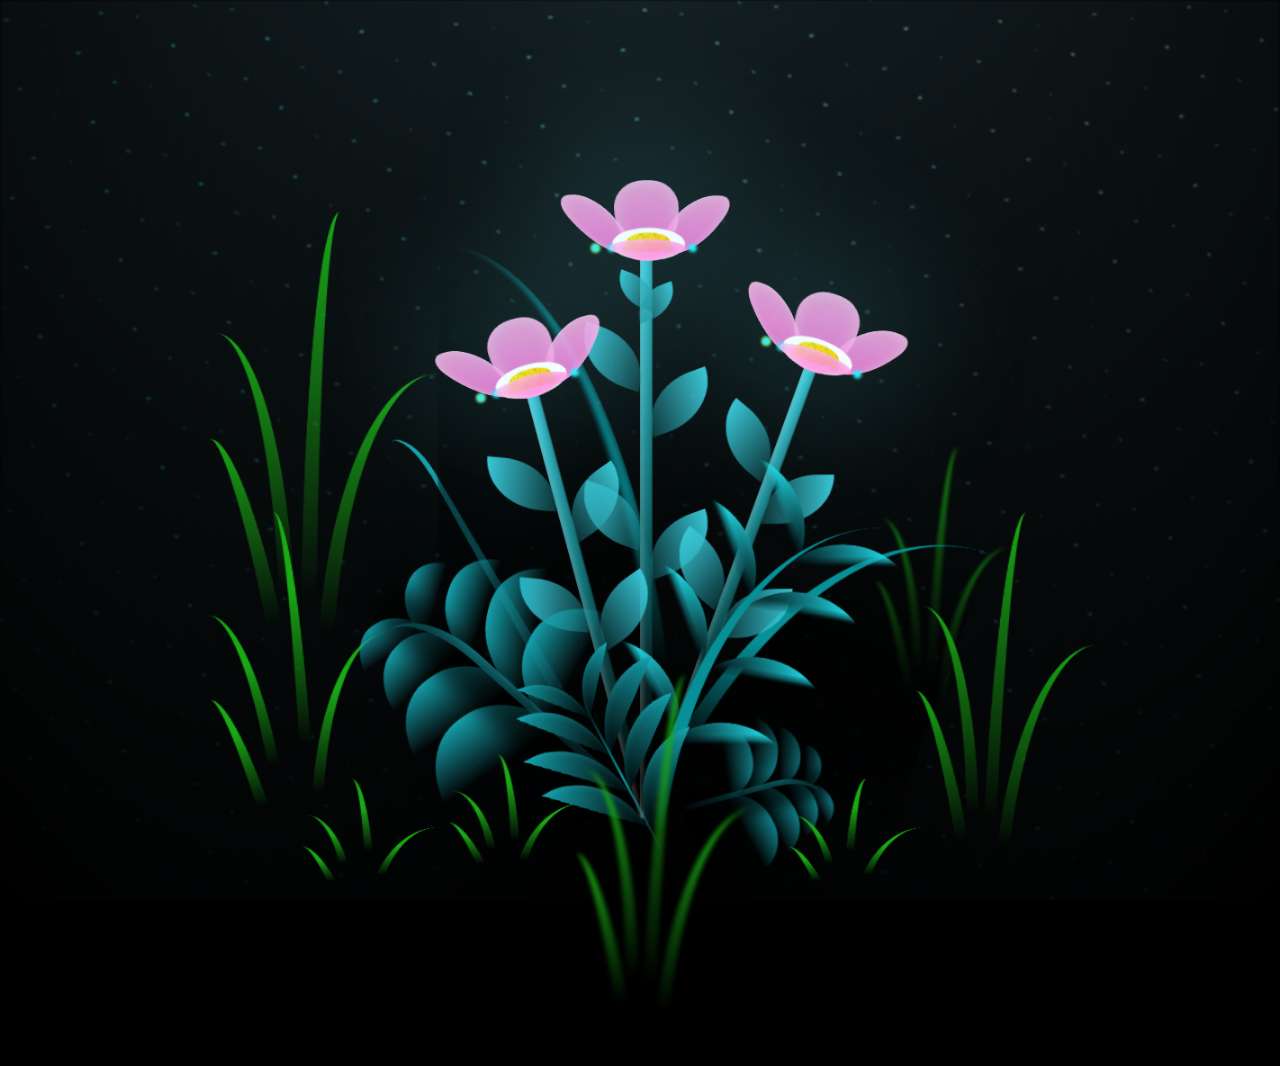
<file: main/index.html>
<!DOCTYPE html>
<html lang="en">

<head>
  <meta charset="UTF-8">
  <meta http-equiv="X-UA-Compatible" content="IE=edge">
  <meta name="viewport" content="width=device-width, initial-scale=1.0">
  <link rel="stylesheet" href="style.css">
  <title>Blossoming Flowers at Magical Night</title>
</head>

<body class="not-loaded">
  <div class="night"></div>
  <div class="flowers">
    <div class="flower flower--1">
      <div class="flower__leafs flower__leafs--1">
        <div class="flower__leaf flower__leaf--1"></div>
        <div class="flower__leaf flower__leaf--2"></div>
        <div class="flower__leaf flower__leaf--3"></div>
        <div class="flower__leaf flower__leaf--4"></div>
        <div class="flower__white-circle"></div>

        <div class="flower__light flower__light--1"></div>
        <div class="flower__light flower__light--2"></div>
        <div class="flower__light flower__light--3"></div>
        <div class="flower__light flower__light--4"></div>
        <div class="flower__light flower__light--5"></div>
        <div class="flower__light flower__light--6"></div>
        <div class="flower__light flower__light--7"></div>
        <div class="flower__light flower__light--8"></div>

      </div>
      <div class="flower__line">
        <div class="flower__line__leaf flower__line__leaf--1"></div>
        <div class="flower__line__leaf flower__line__leaf--2"></div>
        <div class="flower__line__leaf flower__line__leaf--3"></div>
        <div class="flower__line__leaf flower__line__leaf--4"></div>
        <div class="flower__line__leaf flower__line__leaf--5"></div>
        <div class="flower__line__leaf flower__line__leaf--6"></div>
      </div>
    </div>

    <div class="flower flower--2">
      <div class="flower__leafs flower__leafs--2">
        <div class="flower__leaf flower__leaf--1"></div>
        <div class="flower__leaf flower__leaf--2"></div>
        <div class="flower__leaf flower__leaf--3"></div>
        <div class="flower__leaf flower__leaf--4"></div>
        <div class="flower__white-circle"></div>

        <div class="flower__light flower__light--1"></div>
        <div class="flower__light flower__light--2"></div>
        <div class="flower__light flower__light--3"></div>
        <div class="flower__light flower__light--4"></div>
        <div class="flower__light flower__light--5"></div>
        <div class="flower__light flower__light--6"></div>
        <div class="flower__light flower__light--7"></div>
        <div class="flower__light flower__light--8"></div>

      </div>
      <div class="flower__line">
        <div class="flower__line__leaf flower__line__leaf--1"></div>
        <div class="flower__line__leaf flower__line__leaf--2"></div>
        <div class="flower__line__leaf flower__line__leaf--3"></div>
        <div class="flower__line__leaf flower__line__leaf--4"></div>
      </div>
    </div>

    <div class="flower flower--3">
      <div class="flower__leafs flower__leafs--3">
        <div class="flower__leaf flower__leaf--1"></div>
        <div class="flower__leaf flower__leaf--2"></div>
        <div class="flower__leaf flower__leaf--3"></div>
        <div class="flower__leaf flower__leaf--4"></div>
        <div class="flower__white-circle"></div>

        <div class="flower__light flower__light--1"></div>
        <div class="flower__light flower__light--2"></div>
        <div class="flower__light flower__light--3"></div>
        <div class="flower__light flower__light--4"></div>
        <div class="flower__light flower__light--5"></div>
        <div class="flower__light flower__light--6"></div>
        <div class="flower__light flower__light--7"></div>
        <div class="flower__light flower__light--8"></div>

      </div>
      <div class="flower__line">
        <div class="flower__line__leaf flower__line__leaf--1"></div>
        <div class="flower__line__leaf flower__line__leaf--2"></div>
        <div class="flower__line__leaf flower__line__leaf--3"></div>
        <div class="flower__line__leaf flower__line__leaf--4"></div>
      </div>
    </div>

    <div class="grow-ans" style="--d:1.2s">
      <div class="flower__g-long">
        <div class="flower__g-long__top"></div>
        <div class="flower__g-long__bottom"></div>
      </div>
    </div>

    <div class="growing-grass">
      <div class="flower__grass flower__grass--1">
        <div class="flower__grass--top"></div>
        <div class="flower__grass--bottom"></div>
        <div class="flower__grass__leaf flower__grass__leaf--1"></div>
        <div class="flower__grass__leaf flower__grass__leaf--2"></div>
        <div class="flower__grass__leaf flower__grass__leaf--3"></div>
        <div class="flower__grass__leaf flower__grass__leaf--4"></div>
        <div class="flower__grass__leaf flower__grass__leaf--5"></div>
        <div class="flower__grass__leaf flower__grass__leaf--6"></div>
        <div class="flower__grass__leaf flower__grass__leaf--7"></div>
        <div class="flower__grass__leaf flower__grass__leaf--8"></div>
        <div class="flower__grass__overlay"></div>
      </div>
    </div>

    <div class="growing-grass">
      <div class="flower__grass flower__grass--2">
        <div class="flower__grass--top"></div>
        <div class="flower__grass--bottom"></div>
        <div class="flower__grass__leaf flower__grass__leaf--1"></div>
        <div class="flower__grass__leaf flower__grass__leaf--2"></div>
        <div class="flower__grass__leaf flower__grass__leaf--3"></div>
        <div class="flower__grass__leaf flower__grass__leaf--4"></div>
        <div class="flower__grass__leaf flower__grass__leaf--5"></div>
        <div class="flower__grass__leaf flower__grass__leaf--6"></div>
        <div class="flower__grass__leaf flower__grass__leaf--7"></div>
        <div class="flower__grass__leaf flower__grass__leaf--8"></div>
        <div class="flower__grass__overlay"></div>
      </div>
    </div>

    <div class="grow-ans" style="--d:2.4s">
      <div class="flower__g-right flower__g-right--1">
        <div class="leaf"></div>
      </div>
    </div>

    <div class="grow-ans" style="--d:2.8s">
      <div class="flower__g-right flower__g-right--2">
        <div class="leaf"></div>
      </div>
    </div>

    <div class="grow-ans" style="--d:2.8s">
      <div class="flower__g-front">
        <div class="flower__g-front__leaf-wrapper flower__g-front__leaf-wrapper--1">
          <div class="flower__g-front__leaf"></div>
        </div>
        <div class="flower__g-front__leaf-wrapper flower__g-front__leaf-wrapper--2">
          <div class="flower__g-front__leaf"></div>
        </div>
        <div class="flower__g-front__leaf-wrapper flower__g-front__leaf-wrapper--3">
          <div class="flower__g-front__leaf"></div>
        </div>
        <div class="flower__g-front__leaf-wrapper flower__g-front__leaf-wrapper--4">
          <div class="flower__g-front__leaf"></div>
        </div>
        <div class="flower__g-front__leaf-wrapper flower__g-front__leaf-wrapper--5">
          <div class="flower__g-front__leaf"></div>
        </div>
        <div class="flower__g-front__leaf-wrapper flower__g-front__leaf-wrapper--6">
          <div class="flower__g-front__leaf"></div>
        </div>
        <div class="flower__g-front__leaf-wrapper flower__g-front__leaf-wrapper--7">
          <div class="flower__g-front__leaf"></div>
        </div>
        <div class="flower__g-front__leaf-wrapper flower__g-front__leaf-wrapper--8">
          <div class="flower__g-front__leaf"></div>
        </div>
        <div class="flower__g-front__line"></div>
      </div>
    </div>

    <div class="grow-ans" style="--d:3.2s">
      <div class="flower__g-fr">
        <div class="leaf"></div>
        <div class="flower__g-fr__leaf flower__g-fr__leaf--1"></div>
        <div class="flower__g-fr__leaf flower__g-fr__leaf--2"></div>
        <div class="flower__g-fr__leaf flower__g-fr__leaf--3"></div>
        <div class="flower__g-fr__leaf flower__g-fr__leaf--4"></div>
        <div class="flower__g-fr__leaf flower__g-fr__leaf--5"></div>
        <div class="flower__g-fr__leaf flower__g-fr__leaf--6"></div>
        <div class="flower__g-fr__leaf flower__g-fr__leaf--7"></div>
        <div class="flower__g-fr__leaf flower__g-fr__leaf--8"></div>
      </div>
    </div>

    <div class="long-g long-g--0">
      <div class="grow-ans" style="--d:3s">
        <div class="leaf leaf--0"></div>
      </div>
      <div class="grow-ans" style="--d:2.2s">
        <div class="leaf leaf--1"></div>
      </div>
      <div class="grow-ans" style="--d:3.4s">
        <div class="leaf leaf--2"></div>
      </div>
      <div class="grow-ans" style="--d:3.6s">
        <div class="leaf leaf--3"></div>
      </div>
    </div>

    <div class="long-g long-g--1">
      <div class="grow-ans" style="--d:3.6s">
        <div class="leaf leaf--0"></div>
      </div>
      <div class="grow-ans" style="--d:3.8s">
        <div class="leaf leaf--1"></div>
      </div>
      <div class="grow-ans" style="--d:4s">
        <div class="leaf leaf--2"></div>
      </div>
      <div class="grow-ans" style="--d:4.2s">
        <div class="leaf leaf--3"></div>
      </div>
    </div>

    <div class="long-g long-g--2">
      <div class="grow-ans" style="--d:4s">
        <div class="leaf leaf--0"></div>
      </div>
      <div class="grow-ans" style="--d:4.2s">
        <div class="leaf leaf--1"></div>
      </div>
      <div class="grow-ans" style="--d:4.4s">
        <div class="leaf leaf--2"></div>
      </div>
      <div class="grow-ans" style="--d:4.6s">
        <div class="leaf leaf--3"></div>
      </div>
    </div>

    <div class="long-g long-g--3">
      <div class="grow-ans" style="--d:4s">
        <div class="leaf leaf--0"></div>
      </div>
      <div class="grow-ans" style="--d:4.2s">
        <div class="leaf leaf--1"></div>
      </div>
      <div class="grow-ans" style="--d:3s">
        <div class="leaf leaf--2"></div>
      </div>
      <div class="grow-ans" style="--d:3.6s">
        <div class="leaf leaf--3"></div>
      </div>
    </div>

    <div class="long-g long-g--4">
      <div class="grow-ans" style="--d:4s">
        <div class="leaf leaf--0"></div>
      </div>
      <div class="grow-ans" style="--d:4.2s">
        <div class="leaf leaf--1"></div>
      </div>
      <div class="grow-ans" style="--d:3s">
        <div class="leaf leaf--2"></div>
      </div>
      <div class="grow-ans" style="--d:3.6s">
        <div class="leaf leaf--3"></div>
      </div>
    </div>

    <div class="long-g long-g--5">
      <div class="grow-ans" style="--d:4s">
        <div class="leaf leaf--0"></div>
      </div>
      <div class="grow-ans" style="--d:4.2s">
        <div class="leaf leaf--1"></div>
      </div>
      <div class="grow-ans" style="--d:3s">
        <div class="leaf leaf--2"></div>
      </div>
      <div class="grow-ans" style="--d:3.6s">
        <div class="leaf leaf--3"></div>
      </div>
    </div>

    <div class="long-g long-g--6">
      <div class="grow-ans" style="--d:4.2s">
        <div class="leaf leaf--0"></div>
      </div>
      <div class="grow-ans" style="--d:4.4s">
        <div class="leaf leaf--1"></div>
      </div>
      <div class="grow-ans" style="--d:4.6s">
        <div class="leaf leaf--2"></div>
      </div>
      <div class="grow-ans" style="--d:4.8s">
        <div class="leaf leaf--3"></div>
      </div>
    </div>

    <div class="long-g long-g--7">
      <div class="grow-ans" style="--d:3s">
        <div class="leaf leaf--0"></div>
      </div>
      <div class="grow-ans" style="--d:3.2s">
        <div class="leaf leaf--1"></div>
      </div>
      <div class="grow-ans" style="--d:3.5s">
        <div class="leaf leaf--2"></div>
      </div>
      <div class="grow-ans" style="--d:3.6s">
        <div class="leaf leaf--3"></div>
      </div>
    </div>
  </div>
</body>

</html>
<script src="main.js"></script>
</file>
<file: main/style.css>
*,
*::after,
*::before {
  padding: 0;
  margin: 0;
  box-sizing: border-box;
}

:root {
  --dark-color: #000;
}

body {
  display: flex;
  align-items: flex-end;
  justify-content: center;
  min-height: 100vh;
  background-color: var(--dark-color);
  overflow: hidden;
  perspective: 1000px;
}

.night {
  position: fixed;
  left: 50%;
  top: 0;
  transform: translateX(-50%);
  width: 100%;
  height: 100%;
  filter: blur(0.1vmin);
  background-image: radial-gradient(ellipse at top, transparent 0%, var(--dark-color)), radial-gradient(ellipse at bottom, var(--dark-color), rgba(145, 233, 255, 0.2)), repeating-linear-gradient(220deg, rgb(0, 0, 0) 0px, rgb(0, 0, 0) 19px, transparent 19px, transparent 22px), repeating-linear-gradient(189deg, rgb(0, 0, 0) 0px, rgb(0, 0, 0) 19px, transparent 19px, transparent 22px), repeating-linear-gradient(148deg, rgb(0, 0, 0) 0px, rgb(0, 0, 0) 19px, transparent 19px, transparent 22px), linear-gradient(90deg, rgb(0, 255, 250), rgb(240, 240, 240));
}

.flowers {
  position: relative;
  transform: scale(0.9);
}

.flower {
  position: absolute;
  bottom: 10vmin;
  transform-origin: bottom center;
  z-index: 10;
  --fl-speed: 0.8s;
}
.flower--1 {
  animation: moving-flower-1 4s linear infinite;
}
.flower--1 .flower__line {
  height: 70vmin;
  animation-delay: 0.3s;
}
.flower--1 .flower__line__leaf--1 {
  animation: blooming-leaf-right var(--fl-speed) 1.6s backwards;
}
.flower--1 .flower__line__leaf--2 {
  animation: blooming-leaf-right var(--fl-speed) 1.4s backwards;
}
.flower--1 .flower__line__leaf--3 {
  animation: blooming-leaf-left var(--fl-speed) 1.2s backwards;
}
.flower--1 .flower__line__leaf--4 {
  animation: blooming-leaf-left var(--fl-speed) 1s backwards;
}
.flower--1 .flower__line__leaf--5 {
  animation: blooming-leaf-right var(--fl-speed) 1.8s backwards;
}
.flower--1 .flower__line__leaf--6 {
  animation: blooming-leaf-left var(--fl-speed) 2s backwards;
}
.flower--2 {
  left: 50%;
  transform: rotate(20deg);
  animation: moving-flower-2 4s linear infinite;
}
.flower--2 .flower__line {
  height: 60vmin;
  animation-delay: 0.6s;
}
.flower--2 .flower__line__leaf--1 {
  animation: blooming-leaf-right var(--fl-speed) 1.9s backwards;
}
.flower--2 .flower__line__leaf--2 {
  animation: blooming-leaf-right var(--fl-speed) 1.7s backwards;
}
.flower--2 .flower__line__leaf--3 {
  animation: blooming-leaf-left var(--fl-speed) 1.5s backwards;
}
.flower--2 .flower__line__leaf--4 {
  animation: blooming-leaf-left var(--fl-speed) 1.3s backwards;
}
.flower--3 {
  left: 50%;
  transform: rotate(-15deg);
  animation: moving-flower-3 4s linear infinite;
}
.flower--3 .flower__line {
  animation-delay: 0.9s;
}
.flower--3 .flower__line__leaf--1 {
  animation: blooming-leaf-right var(--fl-speed) 2.5s backwards;
}
.flower--3 .flower__line__leaf--2 {
  animation: blooming-leaf-right var(--fl-speed) 2.3s backwards;
}
.flower--3 .flower__line__leaf--3 {
  animation: blooming-leaf-left var(--fl-speed) 2.1s backwards;
}
.flower--3 .flower__line__leaf--4 {
  animation: blooming-leaf-left var(--fl-speed) 1.9s backwards;
}
.flower__leafs {
  position: relative;
  animation: blooming-flower 2s backwards;
}
.flower__leafs--1 {
  animation-delay: 1.1s;
}
.flower__leafs--2 {
  animation-delay: 1.4s;
}
.flower__leafs--3 {
  animation-delay: 1.7s;
}
.flower__leafs::after {
  content: "";
  position: absolute;
  left: 0;
  top: 0;
  transform: translate(-50%, -100%);
  width: 8vmin;
  height: 8vmin;
  background-color: #6bf0ff;
  filter: blur(10vmin);
}
.flower__leaf {
  position: absolute;
  bottom: 0;
  left: 50%;
  width: 8vmin;
  height: 11vmin;
  border-radius: 51% 49% 47% 53%/44% 45% 55% 69%;
  background-color: #a7ffee;
  background-image: linear-gradient(to top, #ff78dd, #faace6);
  transform-origin: bottom center;
  opacity: 0.9;
  box-shadow: inset 0 0 2vmin rgba(255, 255, 255, 0.5);
}
.flower__leaf--1 {
  transform: translate(-10%, 1%) rotateY(40deg) rotateX(-50deg);
}
.flower__leaf--2 {
  transform: translate(-50%, -4%) rotateX(40deg);
}
.flower__leaf--3 {
  transform: translate(-90%, 0%) rotateY(45deg) rotateX(50deg);
}
.flower__leaf--4 {
  width: 8vmin;
  height: 8vmin;
  transform-origin: bottom left;
  border-radius: 4vmin 10vmin 4vmin 4vmin;
  transform: translate(0%, 18%) rotateX(70deg) rotate(-43deg);
  background-image: linear-gradient(to top, #ff78dd, #faace6);
  z-index: 1;
  opacity: 0.8;
}
.flower__white-circle {
  position: absolute;
  left: -3.5vmin;
  top: -3vmin;
  width: 9vmin;
  height: 4vmin;
  border-radius: 50%;
  background-color: #fff;
}
.flower__white-circle::after {
  content: "";
  position: absolute;
  left: 50%;
  top: 45%;
  transform: translate(-50%, -50%);
  width: 60%;
  height: 60%;
  border-radius: inherit;
  background-image: repeating-linear-gradient(135deg, rgba(0, 0, 0, 0.03) 0px, rgba(0, 0, 0, 0.03) 1px, transparent 1px, transparent 12px), repeating-linear-gradient(45deg, rgba(0, 0, 0, 0.03) 0px, rgba(0, 0, 0, 0.03) 1px, transparent 1px, transparent 12px), repeating-linear-gradient(67.5deg, rgba(0, 0, 0, 0.03) 0px, rgba(0, 0, 0, 0.03) 1px, transparent 1px, transparent 12px), repeating-linear-gradient(135deg, rgba(0, 0, 0, 0.03) 0px, rgba(0, 0, 0, 0.03) 1px, transparent 1px, transparent 12px), repeating-linear-gradient(45deg, rgba(0, 0, 0, 0.03) 0px, rgba(0, 0, 0, 0.03) 1px, transparent 1px, transparent 12px), repeating-linear-gradient(112.5deg, rgba(0, 0, 0, 0.03) 0px, rgba(0, 0, 0, 0.03) 1px, transparent 1px, transparent 12px), repeating-linear-gradient(112.5deg, rgba(0, 0, 0, 0.03) 0px, rgba(0, 0, 0, 0.03) 1px, transparent 1px, transparent 12px), repeating-linear-gradient(45deg, rgba(0, 0, 0, 0.03) 0px, rgba(0, 0, 0, 0.03) 1px, transparent 1px, transparent 12px), repeating-linear-gradient(22.5deg, rgba(0, 0, 0, 0.03) 0px, rgba(0, 0, 0, 0.03) 1px, transparent 1px, transparent 12px), repeating-linear-gradient(45deg, rgba(0, 0, 0, 0.03) 0px, rgba(0, 0, 0, 0.03) 1px, transparent 1px, transparent 12px), repeating-linear-gradient(22.5deg, rgba(0, 0, 0, 0.03) 0px, rgba(0, 0, 0, 0.03) 1px, transparent 1px, transparent 12px), repeating-linear-gradient(135deg, rgba(0, 0, 0, 0.03) 0px, rgba(0, 0, 0, 0.03) 1px, transparent 1px, transparent 12px), repeating-linear-gradient(157.5deg, rgba(0, 0, 0, 0.03) 0px, rgba(0, 0, 0, 0.03) 1px, transparent 1px, transparent 12px), repeating-linear-gradient(67.5deg, rgba(0, 0, 0, 0.03) 0px, rgba(0, 0, 0, 0.03) 1px, transparent 1px, transparent 12px), repeating-linear-gradient(67.5deg, rgba(0, 0, 0, 0.03) 0px, rgba(0, 0, 0, 0.03) 1px, transparent 1px, transparent 12px), linear-gradient(90deg, rgb(255, 235, 18), rgb(255, 206, 0));
}
.flower__line {
  height: 55vmin;
  width: 1.5vmin;
  background-image: linear-gradient(to left, rgba(0, 0, 0, 0.2), transparent, rgba(255, 255, 255, 0.2)), linear-gradient(to top, transparent 10%, #14757a, #39c6d6);
  box-shadow: inset 0 0 2px rgba(0, 0, 0, 0.5);
  animation: grow-flower-tree 4s backwards;
}
.flower__line__leaf {
  --w: 7vmin;
  --h: calc(var(--w) + 2vmin);
  position: absolute;
  top: 20%;
  left: 90%;
  width: var(--w);
  height: var(--h);
  border-top-right-radius: var(--h);
  border-bottom-left-radius: var(--h);
  background-image: linear-gradient(to top, rgba(20, 117, 122, 0.4), #39c6d6);
}
.flower__line__leaf--1 {
  transform: rotate(70deg) rotateY(30deg);
}
.flower__line__leaf--2 {
  top: 45%;
  transform: rotate(70deg) rotateY(30deg);
}
.flower__line__leaf--3, .flower__line__leaf--4, .flower__line__leaf--6 {
  border-top-right-radius: 0;
  border-bottom-left-radius: 0;
  border-top-left-radius: var(--h);
  border-bottom-right-radius: var(--h);
  left: -460%;
  top: 12%;
  transform: rotate(-70deg) rotateY(30deg);
}
.flower__line__leaf--4 {
  top: 40%;
}
.flower__line__leaf--5 {
  top: 0;
  transform-origin: left;
  transform: rotate(70deg) rotateY(30deg) scale(0.6);
}
.flower__line__leaf--6 {
  top: -2%;
  left: -450%;
  transform-origin: right;
  transform: rotate(-70deg) rotateY(30deg) scale(0.6);
}
.flower__light {
  position: absolute;
  bottom: 0vmin;
  width: 1vmin;
  height: 1vmin;
  background-color: rgb(255, 251, 0);
  border-radius: 50%;
  filter: blur(0.2vmin);
  animation: light-ans 4s linear infinite backwards;
}
.flower__light:nth-child(odd) {
  background-color: #23f0ff;
}
.flower__light--1 {
  left: -2vmin;
  animation-delay: 1s;
}
.flower__light--2 {
  left: 3vmin;
  animation-delay: 0.5s;
}
.flower__light--3 {
  left: -6vmin;
  animation-delay: 0.3s;
}
.flower__light--4 {
  left: 6vmin;
  animation-delay: 0.9s;
}
.flower__light--5 {
  left: -1vmin;
  animation-delay: 1.5s;
}
.flower__light--6 {
  left: -4vmin;
  animation-delay: 3s;
}
.flower__light--7 {
  left: 3vmin;
  animation-delay: 2s;
}
.flower__light--8 {
  left: -6vmin;
  animation-delay: 3.5s;
}
.flower__grass {
  --c: #159faa;
  --line-w: 1.5vmin;
  position: absolute;
  bottom: 12vmin;
  left: -7vmin;
  display: flex;
  flex-direction: column;
  align-items: flex-end;
  z-index: 20;
  transform-origin: bottom center;
  transform: rotate(-48deg) rotateY(40deg);
}
.flower__grass--1 {
  animation: moving-grass 2s linear infinite;
}
.flower__grass--2 {
  left: 2vmin;
  bottom: 10vmin;
  transform: scale(0.5) rotate(75deg) rotateX(10deg) rotateY(-200deg);
  opacity: 0.8;
  z-index: 0;
  animation: moving-grass--2 1.5s linear infinite;
}
.flower__grass--top {
  width: 7vmin;
  height: 10vmin;
  border-top-right-radius: 100%;
  border-right: var(--line-w) solid var(--c);
  transform-origin: bottom center;
  transform: rotate(-2deg);
}
.flower__grass--bottom {
  margin-top: -2px;
  width: var(--line-w);
  height: 25vmin;
  background-image: linear-gradient(to top, transparent, var(--c));
}
.flower__grass__leaf {
  --size: 10vmin;
  position: absolute;
  width: calc(var(--size) * 2.1);
  height: var(--size);
  border-top-left-radius: var(--size);
  border-top-right-radius: var(--size);
  background-image: linear-gradient(to top, transparent, transparent 30%, var(--c));
  z-index: 100;
}
.flower__grass__leaf--1 {
  top: -6%;
  left: 30%;
  --size: 6vmin;
  transform: rotate(-20deg);
  animation: growing-grass-ans--1 2s 2.6s backwards;
}
@keyframes growing-grass-ans--1 {
  0% {
    transform-origin: bottom left;
    transform: rotate(-20deg) scale(0);
  }
}
.flower__grass__leaf--2 {
  top: -5%;
  left: -110%;
  --size: 6vmin;
  transform: rotate(10deg);
  animation: growing-grass-ans--2 2s 2.4s linear backwards;
}
@keyframes growing-grass-ans--2 {
  0% {
    transform-origin: bottom right;
    transform: rotate(10deg) scale(0);
  }
}
.flower__grass__leaf--3 {
  top: 5%;
  left: 60%;
  --size: 8vmin;
  transform: rotate(-18deg) rotateX(-20deg);
  animation: growing-grass-ans--3 2s 2.2s linear backwards;
}
@keyframes growing-grass-ans--3 {
  0% {
    transform-origin: bottom left;
    transform: rotate(-18deg) rotateX(-20deg) scale(0);
  }
}
.flower__grass__leaf--4 {
  top: 6%;
  left: -135%;
  --size: 8vmin;
  transform: rotate(2deg);
  animation: growing-grass-ans--4 2s 2s linear backwards;
}
@keyframes growing-grass-ans--4 {
  0% {
    transform-origin: bottom right;
    transform: rotate(2deg) scale(0);
  }
}
.flower__grass__leaf--5 {
  top: 20%;
  left: 60%;
  --size: 10vmin;
  transform: rotate(-24deg) rotateX(-20deg);
  animation: growing-grass-ans--5 2s 1.8s linear backwards;
}
@keyframes growing-grass-ans--5 {
  0% {
    transform-origin: bottom left;
    transform: rotate(-24deg) rotateX(-20deg) scale(0);
  }
}
.flower__grass__leaf--6 {
  top: 22%;
  left: -180%;
  --size: 10vmin;
  transform: rotate(10deg);
  animation: growing-grass-ans--6 2s 1.6s linear backwards;
}
@keyframes growing-grass-ans--6 {
  0% {
    transform-origin: bottom right;
    transform: rotate(10deg) scale(0);
  }
}
.flower__grass__leaf--7 {
  top: 39%;
  left: 70%;
  --size: 10vmin;
  transform: rotate(-10deg);
  animation: growing-grass-ans--7 2s 1.4s linear backwards;
}
@keyframes growing-grass-ans--7 {
  0% {
    transform-origin: bottom left;
    transform: rotate(-10deg) scale(0);
  }
}
.flower__grass__leaf--8 {
  top: 40%;
  left: -215%;
  --size: 11vmin;
  transform: rotate(10deg);
  animation: growing-grass-ans--8 2s 1.2s linear backwards;
}
@keyframes growing-grass-ans--8 {
  0% {
    transform-origin: bottom right;
    transform: rotate(10deg) scale(0);
  }
}
.flower__grass__overlay {
  position: absolute;
  top: -10%;
  right: 0%;
  width: 100%;
  height: 100%;
  background-color: rgba(0, 0, 0, 0.6);
  filter: blur(1.5vmin);
  z-index: 100;
}
.flower__g-long {
  --w: 2vmin;
  --h: 6vmin;
  --c: #159faa;
  position: absolute;
  bottom: 10vmin;
  left: -3vmin;
  transform-origin: bottom center;
  transform: rotate(-30deg) rotateY(-20deg);
  display: flex;
  flex-direction: column;
  align-items: flex-end;
  animation: flower-g-long-ans 3s linear infinite;
}
@keyframes flower-g-long-ans {
  0%, 100% {
    transform: rotate(-30deg) rotateY(-20deg);
  }
  50% {
    transform: rotate(-32deg) rotateY(-20deg);
  }
}
.flower__g-long__top {
  top: calc(var(--h) * -1);
  width: calc(var(--w) + 1vmin);
  height: var(--h);
  border-top-right-radius: 100%;
  border-right: 0.7vmin solid var(--c);
  transform: translate(-0.7vmin, 1vmin);
}
.flower__g-long__bottom {
  width: var(--w);
  height: 50vmin;
  transform-origin: bottom center;
  background-image: linear-gradient(to top, transparent 30%, var(--c));
  box-shadow: inset 0 0 2px rgba(0, 0, 0, 0.5);
  -webkit-clip-path: polygon(35% 0, 65% 1%, 100% 100%, 0% 100%);
          clip-path: polygon(35% 0, 65% 1%, 100% 100%, 0% 100%);
}
.flower__g-right {
  position: absolute;
  bottom: 6vmin;
  left: -2vmin;
  transform-origin: bottom left;
  transform: rotate(20deg);
}
.flower__g-right .leaf {
  width: 30vmin;
  height: 50vmin;
  border-top-left-radius: 100%;
  border-left: 2vmin solid #079097;
  background-image: linear-gradient(to bottom, transparent, var(--dark-color) 60%);
  -webkit-mask-image: linear-gradient(to top, transparent 30%, #079097 60%);
}
.flower__g-right--1 {
  animation: flower-g-right-ans 2.5s linear infinite;
}
.flower__g-right--2 {
  left: 5vmin;
  transform: rotateY(-180deg);
  animation: flower-g-right-ans--2 3s linear infinite;
}
.flower__g-right--2 .leaf {
  height: 75vmin;
  filter: blur(0.3vmin);
  opacity: 0.8;
}
@keyframes flower-g-right-ans {
  0%, 100% {
    transform: rotate(20deg);
  }
  50% {
    transform: rotate(24deg) rotateX(-20deg);
  }
}
@keyframes flower-g-right-ans--2 {
  0%, 100% {
    transform: rotateY(-180deg) rotate(0deg) rotateX(-20deg);
  }
  50% {
    transform: rotateY(-180deg) rotate(6deg) rotateX(-20deg);
  }
}
.flower__g-front {
  position: absolute;
  bottom: 6vmin;
  left: 2.5vmin;
  z-index: 100;
  transform-origin: bottom center;
  transform: rotate(-28deg) rotateY(30deg) scale(1.04);
  animation: flower__g-front-ans 2s linear infinite;
}
@keyframes flower__g-front-ans {
  0%, 100% {
    transform: rotate(-28deg) rotateY(30deg) scale(1.04);
  }
  50% {
    transform: rotate(-35deg) rotateY(40deg) scale(1.04);
  }
}
.flower__g-front__line {
  width: 0.3vmin;
  height: 20vmin;
  background-image: linear-gradient(to top, transparent, #079097, transparent 100%);
  position: relative;
}
.flower__g-front__leaf-wrapper {
  position: absolute;
  top: 0;
  left: 0;
  transform-origin: bottom left;
  transform: rotate(10deg);
}
.flower__g-front__leaf-wrapper:nth-child(even) {
  left: 0vmin;
  transform: rotateY(-180deg) rotate(5deg);
  animation: flower__g-front__leaf-left-ans 1s ease-in backwards;
}
.flower__g-front__leaf-wrapper:nth-child(odd) {
  animation: flower__g-front__leaf-ans 1s ease-in backwards;
}
.flower__g-front__leaf-wrapper--1 {
  top: -8vmin;
  transform: scale(0.7);
  animation: flower__g-front__leaf-ans 1s 5.5s ease-in backwards !important;
}
.flower__g-front__leaf-wrapper--2 {
  top: -8vmin;
  transform: rotateY(-180deg) scale(0.7) !important;
  animation: flower__g-front__leaf-left-ans-2 1s 4.6s ease-in backwards !important;
}
.flower__g-front__leaf-wrapper--3 {
  top: -3vmin;
  animation: flower__g-front__leaf-ans 1s 4.6s ease-in backwards;
}
.flower__g-front__leaf-wrapper--4 {
  top: -3vmin;
  transform: rotateY(-180deg) scale(0.9) !important;
  animation: flower__g-front__leaf-left-ans-2 1s 4.6s ease-in backwards !important;
}
@keyframes flower__g-front__leaf-left-ans-2 {
  0% {
    transform: rotateY(-180deg) scale(0);
  }
}
.flower__g-front__leaf-wrapper--5, .flower__g-front__leaf-wrapper--6 {
  top: 2vmin;
}
.flower__g-front__leaf-wrapper--7, .flower__g-front__leaf-wrapper--8 {
  top: 6.5vmin;
}
.flower__g-front__leaf-wrapper--2 {
  animation-delay: 5.2s !important;
}
.flower__g-front__leaf-wrapper--3 {
  animation-delay: 4.9s !important;
}
.flower__g-front__leaf-wrapper--5 {
  animation-delay: 4.3s !important;
}
.flower__g-front__leaf-wrapper--6 {
  animation-delay: 4.1s !important;
}
.flower__g-front__leaf-wrapper--7 {
  animation-delay: 3.8s !important;
}
.flower__g-front__leaf-wrapper--8 {
  animation-delay: 3.5s !important;
}
@keyframes flower__g-front__leaf-ans {
  0% {
    transform: rotate(10deg) scale(0);
  }
}
@keyframes flower__g-front__leaf-left-ans {
  0% {
    transform: rotateY(-180deg) rotate(5deg) scale(0);
  }
}
.flower__g-front__leaf {
  width: 10vmin;
  height: 10vmin;
  border-radius: 100% 0% 0% 100%/100% 100% 0% 0%;
  box-shadow: inset 0 2px 1vmin hsla(184, 97%, 58%, 0.2);
  background-image: linear-gradient(to bottom left, transparent, var(--dark-color)), linear-gradient(to bottom right, #159faa 50%, transparent 50%, transparent);
  -webkit-mask-image: linear-gradient(to bottom right, #159faa 50%, transparent 50%, transparent);
  mask-image: linear-gradient(to bottom right, #159faa 50%, transparent 50%, transparent);
}
.flower__g-fr {
  position: absolute;
  bottom: -4vmin;
  left: vmin;
  transform-origin: bottom left;
  z-index: 10;
  animation: flower__g-fr-ans 2s linear infinite;
}
@keyframes flower__g-fr-ans {
  0%, 100% {
    transform: rotate(2deg);
  }
  50% {
    transform: rotate(4deg);
  }
}
.flower__g-fr .leaf {
  width: 30vmin;
  height: 50vmin;
  border-top-left-radius: 100%;
  border-left: 2vmin solid #079097;
  -webkit-mask-image: linear-gradient(to top, transparent 25%, #079097 50%);
  position: relative;
  z-index: 1;
}
.flower__g-fr__leaf {
  position: absolute;
  top: 0;
  left: 0;
  width: 10vmin;
  height: 10vmin;
  border-radius: 100% 0% 0% 100%/100% 100% 0% 0%;
  box-shadow: inset 0 2px 1vmin hsla(184, 97%, 58%, 0.2);
  background-image: linear-gradient(to bottom left, transparent, var(--dark-color) 98%), linear-gradient(to bottom right, #23f0ff 45%, transparent 50%, transparent);
  -webkit-mask-image: linear-gradient(135deg, #159faa 40%, transparent 50%, transparent);
}
.flower__g-fr__leaf--1 {
  left: 20vmin;
  transform: rotate(45deg);
  animation: flower__g-fr-leaft-ans-1 0.5s 5.2s linear backwards;
}
@keyframes flower__g-fr-leaft-ans-1 {
  0% {
    transform-origin: left;
    transform: rotate(45deg) scale(0);
  }
}
.flower__g-fr__leaf--2 {
  left: 12vmin;
  top: -7vmin;
  transform: rotate(25deg) rotateY(-180deg);
  animation: flower__g-fr-leaft-ans-6 0.5s 5s linear backwards;
}
.flower__g-fr__leaf--3 {
  left: 15vmin;
  top: 6vmin;
  transform: rotate(55deg);
  animation: flower__g-fr-leaft-ans-5 0.5s 4.8s linear backwards;
}
.flower__g-fr__leaf--4 {
  left: 6vmin;
  top: -2vmin;
  transform: rotate(25deg) rotateY(-180deg);
  animation: flower__g-fr-leaft-ans-6 0.5s 4.6s linear backwards;
}
.flower__g-fr__leaf--5 {
  left: 10vmin;
  top: 14vmin;
  transform: rotate(55deg);
  animation: flower__g-fr-leaft-ans-5 0.5s 4.4s linear backwards;
}
@keyframes flower__g-fr-leaft-ans-5 {
  0% {
    transform-origin: left;
    transform: rotate(55deg) scale(0);
  }
}
.flower__g-fr__leaf--6 {
  left: 0vmin;
  top: 6vmin;
  transform: rotate(25deg) rotateY(-180deg);
  animation: flower__g-fr-leaft-ans-6 0.5s 4.2s linear backwards;
}
@keyframes flower__g-fr-leaft-ans-6 {
  0% {
    transform-origin: right;
    transform: rotate(25deg) rotateY(-180deg) scale(0);
  }
}
.flower__g-fr__leaf--7 {
  left: 5vmin;
  top: 22vmin;
  transform: rotate(45deg);
  animation: flower__g-fr-leaft-ans-7 0.5s 4s linear backwards;
}
@keyframes flower__g-fr-leaft-ans-7 {
  0% {
    transform-origin: left;
    transform: rotate(45deg) scale(0);
  }
}
.flower__g-fr__leaf--8 {
  left: -4vmin;
  top: 15vmin;
  transform: rotate(15deg) rotateY(-180deg);
  animation: flower__g-fr-leaft-ans-8 0.5s 3.8s linear backwards;
}
@keyframes flower__g-fr-leaft-ans-8 {
  0% {
    transform-origin: right;
    transform: rotate(15deg) rotateY(-180deg) scale(0);
  }
}

.long-g {
  position: absolute;
  bottom: 25vmin;
  left: -42vmin;
  transform-origin: bottom left;
}
.long-g--1 {
  bottom: 0vmin;
  transform: scale(0.8) rotate(-5deg);
}
.long-g--1 .leaf {
  -webkit-mask-image: linear-gradient(to top, transparent 40%, #079097 80%) !important;
}
.long-g--1 .leaf--1 {
  --w: 5vmin;
  --h: 60vmin;
  left: -2vmin;
  transform: rotate(3deg) rotateY(-180deg);
}
.long-g--2, .long-g--3 {
  bottom: -3vmin;
  left: -35vmin;
  transform-origin: center;
  transform: scale(0.6) rotateX(60deg);
}
.long-g--2 .leaf, .long-g--3 .leaf {
  -webkit-mask-image: linear-gradient(to top, transparent 50%, #079097 80%) !important;
}
.long-g--2 .leaf--1, .long-g--3 .leaf--1 {
  left: -1vmin;
  transform: rotateY(-180deg);
}
.long-g--3 {
  left: -17vmin;
  bottom: 0vmin;
}
.long-g--3 .leaf {
  -webkit-mask-image: linear-gradient(to top, transparent 40%, #079097 80%) !important;
}
.long-g--4 {
  left: 25vmin;
  bottom: -3vmin;
  transform-origin: center;
  transform: scale(0.6) rotateX(60deg);
}
.long-g--4 .leaf {
  -webkit-mask-image: linear-gradient(to top, transparent 50%, #079097 80%) !important;
}
.long-g--5 {
  left: 42vmin;
  bottom: 0vmin;
  transform: scale(0.8) rotate(2deg);
}
.long-g--6 {
  left: 0vmin;
  bottom: -20vmin;
  z-index: 100;
  filter: blur(0.3vmin);
  transform: scale(0.8) rotate(2deg);
}
.long-g--7 {
  left: 35vmin;
  bottom: 20vmin;
  z-index: -1;
  filter: blur(0.3vmin);
  transform: scale(0.6) rotate(2deg);
  opacity: 0.7;
}
.long-g .leaf {
  --w: 15vmin;
  --h: 40vmin;
  --c: #1aaa15;
  position: absolute;
  bottom: 0;
  width: var(--w);
  height: var(--h);
  border-top-left-radius: 100%;
  border-left: 2vmin solid var(--c);
  -webkit-mask-image: linear-gradient(to top, transparent 20%, var(--dark-color));
  transform-origin: bottom center;
}
.long-g .leaf--0 {
  left: 2vmin;
  animation: leaf-ans-1 4s linear infinite;
}
.long-g .leaf--1 {
  --w: 5vmin;
  --h: 60vmin;
  animation: leaf-ans-1 4s linear infinite;
}
.long-g .leaf--2 {
  --w: 10vmin;
  --h: 40vmin;
  left: -0.5vmin;
  bottom: 5vmin;
  transform-origin: bottom left;
  transform: rotateY(-180deg);
  animation: leaf-ans-2 3s linear infinite;
}
.long-g .leaf--3 {
  --w: 5vmin;
  --h: 30vmin;
  left: -1vmin;
  bottom: 3.2vmin;
  transform-origin: bottom left;
  transform: rotate(-10deg) rotateY(-180deg);
  animation: leaf-ans-3 3s linear infinite;
}

@keyframes leaf-ans-1 {
  0%, 100% {
    transform: rotate(-5deg) scale(1);
  }
  50% {
    transform: rotate(5deg) scale(1.1);
  }
}
@keyframes leaf-ans-2 {
  0%, 100% {
    transform: rotateY(-180deg) rotate(5deg);
  }
  50% {
    transform: rotateY(-180deg) rotate(0deg) scale(1.1);
  }
}
@keyframes leaf-ans-3 {
  0%, 100% {
    transform: rotate(-10deg) rotateY(-180deg);
  }
  50% {
    transform: rotate(-20deg) rotateY(-180deg);
  }
}
.grow-ans {
  animation: grow-ans 2s var(--d) backwards;
}

@keyframes grow-ans {
  0% {
    transform: scale(0);
    opacity: 0;
  }
}
@keyframes light-ans {
  0% {
    opacity: 0;
    transform: translateY(0vmin);
  }
  25% {
    opacity: 1;
    transform: translateY(-5vmin) translateX(-2vmin);
  }
  50% {
    opacity: 1;
    transform: translateY(-15vmin) translateX(2vmin);
    filter: blur(0.2vmin);
  }
  75% {
    transform: translateY(-20vmin) translateX(-2vmin);
    filter: blur(0.2vmin);
  }
  100% {
    transform: translateY(-30vmin);
    opacity: 0;
    filter: blur(1vmin);
  }
}
@keyframes moving-flower-1 {
  0%, 100% {
    transform: rotate(2deg);
  }
  50% {
    transform: rotate(-2deg);
  }
}
@keyframes moving-flower-2 {
  0%, 100% {
    transform: rotate(18deg);
  }
  50% {
    transform: rotate(14deg);
  }
}
@keyframes moving-flower-3 {
  0%, 100% {
    transform: rotate(-18deg);
  }
  50% {
    transform: rotate(-20deg) rotateY(-10deg);
  }
}
@keyframes blooming-leaf-right {
  0% {
    transform-origin: left;
    transform: rotate(70deg) rotateY(30deg) scale(0);
  }
}
@keyframes blooming-leaf-left {
  0% {
    transform-origin: right;
    transform: rotate(-70deg) rotateY(30deg) scale(0);
  }
}
@keyframes grow-flower-tree {
  0% {
    height: 0;
    border-radius: 1vmin;
  }
}
@keyframes blooming-flower {
  0% {
    transform: scale(0);
  }
}
@keyframes moving-grass {
  0%, 100% {
    transform: rotate(-48deg) rotateY(40deg);
  }
  50% {
    transform: rotate(-50deg) rotateY(40deg);
  }
}
@keyframes moving-grass--2 {
  0%, 100% {
    transform: scale(0.5) rotate(75deg) rotateX(10deg) rotateY(-200deg);
  }
  50% {
    transform: scale(0.5) rotate(79deg) rotateX(10deg) rotateY(-200deg);
  }
}
.growing-grass {
  animation: growing-grass-ans 1s 2s backwards;
}

@keyframes growing-grass-ans {
  0% {
    transform: scale(0);
  }
}
.not-loaded * {
  animation-play-state: paused !important;
}/*# sourceMappingURL=style.css.map */
</file>
